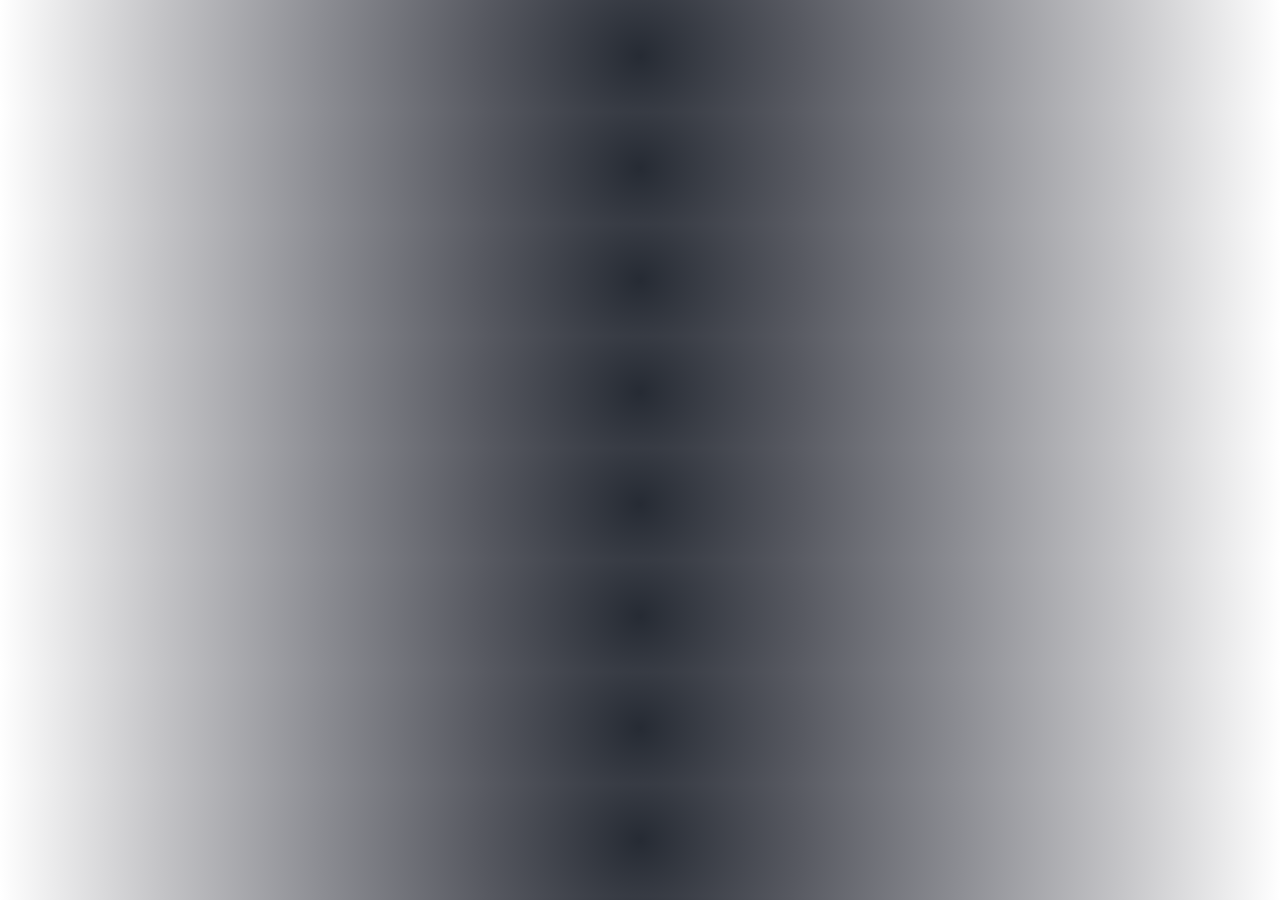
<file: item.html>
<!DOCTYPE html>
<html lang="en">

<head>
    <meta charset="UTF-8">
    <meta http-equiv="X-UA-Compatible" content="IE=edge">
    <meta name="viewport" content="width=device-width, initial-scale=1.0">
    <title>Task1</title>
    <link rel="stylesheet" href="./item-style.css">
    <script src="https://ajax.googleapis.com/ajax/libs/jquery/3.5.1/jquery.min.js"></script>
    <script src="./item-app.js"></script>
</head>


<body>
    <div class="content">
        <div class="wrapper">
            <div class="row1"></div>
        </div>
    </div>

</body>
</html>
</file>
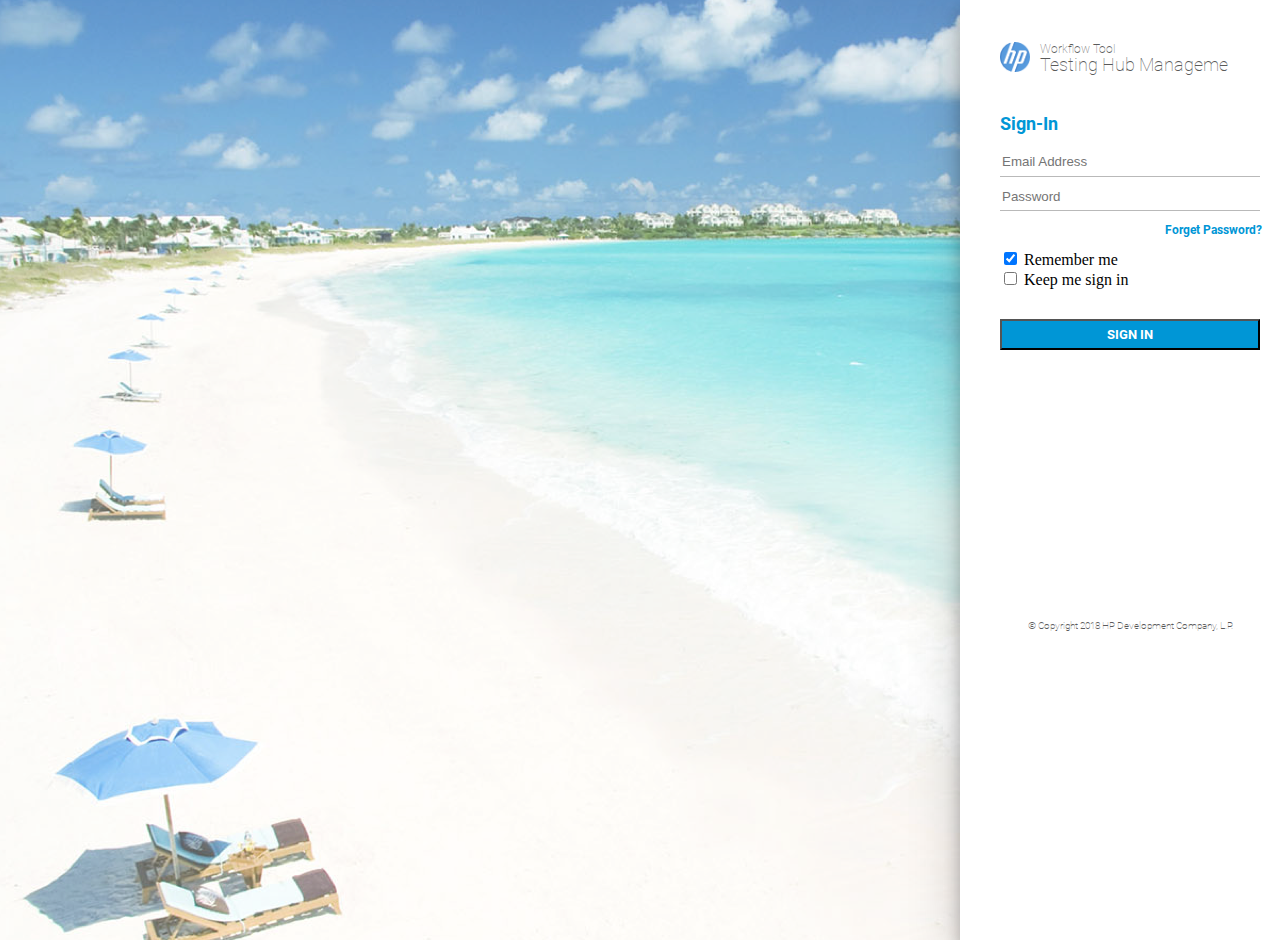
<file: sign-in.html>
<!DOCTYPE html>
<html lang="en">

<head>
    <meta charset="UTF-8">
    <meta http-equiv="X-UA-Compatible" content="IE=edge">
    <meta name="viewport" content="width=device-width, initial-scale=1.0">
    <title>Sign up</title>
    <link rel="stylesheet" href="./sign-up-style.css">
</head>

<body>
    <div class="Sign-up-Rectangle Rectangle-3-Copy-2">
        <div class="logo-header-ipad">
            <div class="hp-icon"></div>
            <p class="Workflow-tool">Workflow Tool</p>
            <p class="Testing-Hub-Manageme">Testing Hub Manageme</p>
        </div>

        <p class="Sign-Up">Sign-In</p>

        <div class="sign-up-div"><input class="Rectangle-2-Copy-14" type="email" name="email"
                placeholder="Email Address"></div>
        <div class="sign-up-div1"><input class="Rectangle-2-Copy-14" type="password" name="pass" placeholder="Password">
        </div>

        <a class="password-forget-recover">Forget Password?</a>

        <div class="checkbox">
            <label class="container">
                <input type="checkbox" checked="checked">
                <span class="checkmark"></span>
                Remember me
              </label>
              
              <label class="container">
                <input type="checkbox">
                <span class="checkmark"></span>
                Keep me sign in
              </label>
        </div>

        <button class="sign-up-botton">SIGN IN</button>

        <p class="copyright-sign-in">© Copyright 2018 HP Development Company, L.P.</p>

    </div>
</body>

</html>
</file>
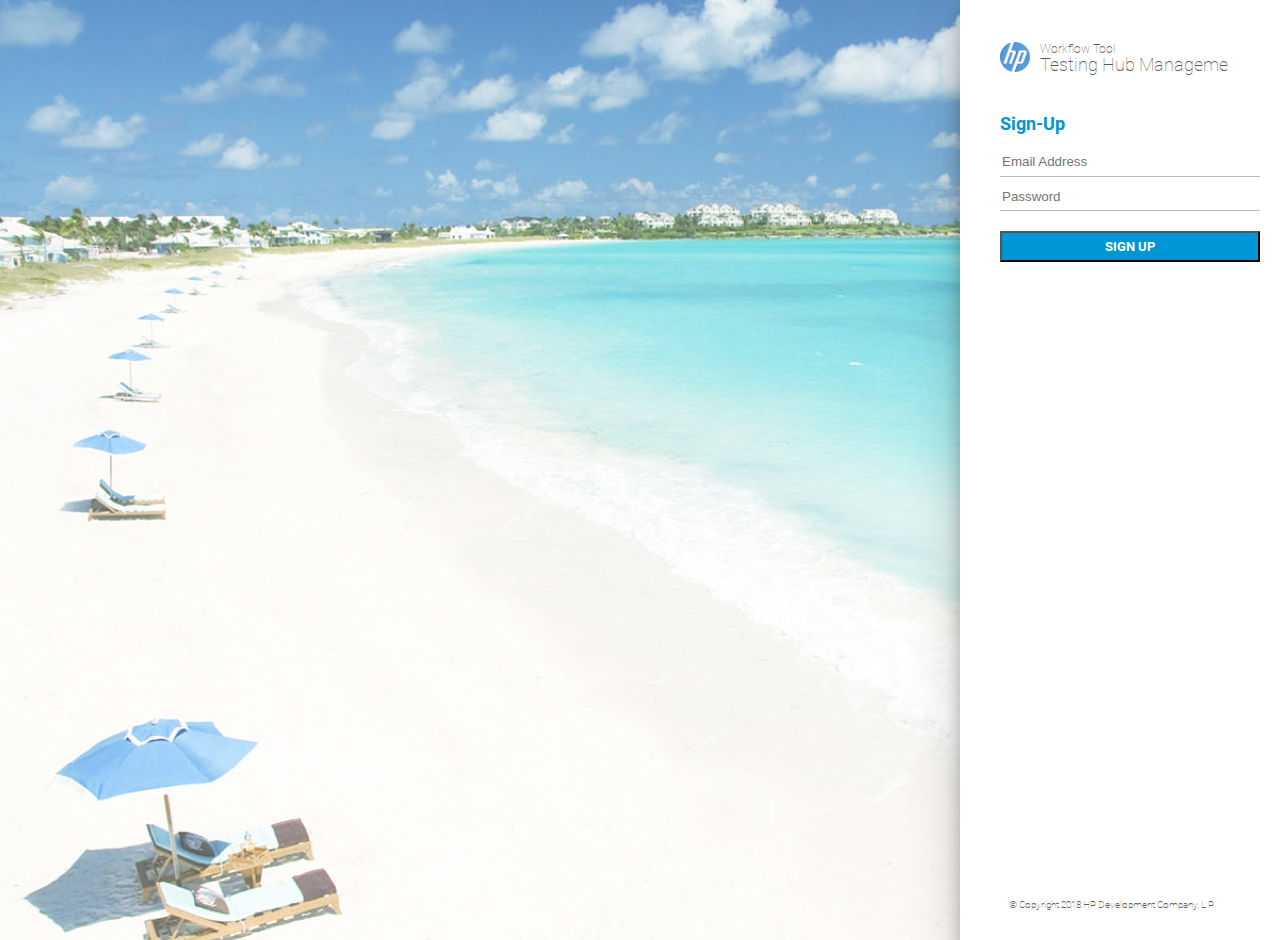
<file: sign-up.html>
<!DOCTYPE html>
<html lang="en">

<head>
    <meta charset="UTF-8">
    <meta http-equiv="X-UA-Compatible" content="IE=edge">
    <meta name="viewport" content="width=device-width, initial-scale=1.0">
    <title>Sign up</title>
    <link rel="stylesheet" href="./sign-up-style.css">
</head>

<body>
    <div class="Sign-up-Rectangle Rectangle-3-Copy-2">
        <div class="logo-header-ipad">
            <div class="hp-icon"></div>
            <p class="Workflow-tool">Workflow Tool</p>
            <p class="Testing-Hub-Manageme">Testing Hub Manageme</p>
        </div>

        <p class="Sign-Up">Sign-Up</p>

        <div class="sign-up-div"><input class="Rectangle-2-Copy-14" type="email" name="email"
                placeholder="Email Address"></div>
        <div class="sign-up-div1"><input class="Rectangle-2-Copy-14" type="password" name="pass"
                placeholder="Password"></div>
        <button class="sign-up-botton">SIGN UP</button>

        <p class="copyright">© Copyright 2018 HP Development Company, L.P.</p>
        
    </div>
</body>

</html>
</file>
<file: item-style.css>
body{
    margin: 0;
    font-family: 'Ubuntu',sans-serif;
    background-image: radial-gradient(circle, #262b34, #575961, #8c8d93, #c4c4c7, #ffffff);
}

.wrapper{
    margin: 2em;    
}

.row1{
    display: grid;
    grid-template-columns: repeat(2, 1fr); 
    grid-gap: 1rem;
    text-align: left;
    margin-top: 5em;
    margin-bottom:2em;
}

.row1 > div{
    
    border-radius: 5.5rem;
    padding: 2em;
    box-shadow: rgb(0, 0, 0) 0px 20px 30px -10px;
    background-color: #FFF;
}

.last-section{
    display: flex;
    flex-direction: column;
    text-align: left;
    background: #007F86;
    color: #FFF;
    padding-left:0.5rem;
    font-weight: 700;
    border-radius: 15px;
}

.price{
    align-self: flex-start;
    color: #FFF;
    font-weight: 700;
}

.description{
    width: 10rem;
    white-space: nowrap;
    overflow: hidden;
    text-overflow: ellipsis;
}

.item-image-container{
    display: flex;
    justify-content: flex-start;
}

/* ------------------------- media queires -----------------------------*/

@media (max-width: 463px){
    .row1{
        grid-template-columns: 1fr;
    }

    .item-image-container{
        justify-content: center;
    }
}

@media (max-width: 400px){
    .row1{
        grid-template-columns: 1fr;
    }

    .item-image-container{
        justify-content: center;
    }
}
/* ---------------------------------------------------------------- */

.item-image
{
    background-image: url(./images/AIRPRO.jpg);
    background-repeat: no-repeat;
    height: 11rem;
    width: 9rem;
}
</file>
<file: sign-up-style.css>
/* -------------- fonts ------------------- */
@font-face {
    font-family: Roboto-Regular;
    src: url(./fonts/Roboto-Thin.ttf);
}

@font-face {
    font-family: Roboto-Bold;
    src: url(./fonts/Roboto-Bold.ttf);
}


/* ----------------- body------------------ */
body{
    margin: 0;
    background-image: url(./images/login-background.png);
    background-repeat: no-repeat;
}

/* --------------------- first div ----------------------- */

.Rectangle-3-Copy-2{
    width: 280px;
    padding: 20px 20px 20px 20px;
    box-shadow: 0 12px 15px 0 rgba(0, 0, 0, 0.24), 0 17px 50px 0 rgba(0, 0, 0, 0.19);
    background-color: #ffffff;
    position: absolute;
    right: 0;
    height: 100%;
}

.logo-header-ipad{
    width: 263px;
    margin: 22px 34px 0 20px;
    font-family: Roboto-Regular;
}

.hp-icon{
    background-image: url(./hp.png);
    height: 30px;
    width: 30px;
    background-repeat: no-repeat;
    position: absolute;
    background-size: 30px;
}

.Workflow-tool{
    margin-top: 10px;
    margin-left: 40px;
    font-family: Roboto-Regular;
    font-size: 12px;
    color: #5a5a5a;
}

.Testing-Hub-Manageme{
    font-family: Roboto-Regular;
    font-size: 18px;
    color: #5a5a5a;
    margin-left: 40px;
    position: relative;
    bottom: 20px;

}


/* --------------------- Sign Up --------------------------- */
.Sign-Up{
    width: 70px;
    font-family: Roboto-Bold;
    font-size: 18px;
    color: #0096d6;
    margin-left: 20px;
}

.Rectangle-2-Copy-14{
    width: 260px;
}

.sign-up-div{
    border-bottom: 1px solid #b9b9b9;
    padding-bottom: 5.7px;
    margin-left: 20px;
}

.sign-up-div > input,
.sign-up-div1 > input{
    border-width: 0ch;
}

.sign-up-div1{
    border-bottom: 1px solid #b9b9b9;
    padding-bottom: 5.7px;
    margin-top: 10px;
    margin-left: 20px;
}

.sign-up-botton{
    font-family: Roboto-Bold;
    width: 260px;
    margin-left: 20px;
    background-color: #0096d6;
    color: white;
    margin-top: 20px;
    padding: 6px;
}


/* ------------------copy right -------------------------- */
.copyright{
    font-family: Roboto-Regular;
    font-size: 10px;
    color: #5a5a5a;
    position: absolute;
    left: calc(50% - 111px);
    bottom: 20px;
}

@media(max-width:750px){
    .copyright{
        margin-top: 340px;
    }
}
@media (max-width:320px){
    
    .Rectangle-3-Copy-2{
        background-image: url(./images/login-background.png);
        background-repeat: no-repeat;
    }
    .Workflow-tool, .Testing-Hub-Manageme{
        color:#FFFFFF;
    }

    .hp-icon{
        background-image: url(./hp-minimum.png);
    }

}

/* -------------------------- use the same style for Sign and Sign out ------------------------------ */

.password-forget-recover{
    font-family: Roboto-Bold;
    font-size: 12px;
    color: #0096d6;
    position: relative;
    left:185px;
    top:9px;
}

.password-forget-recover:hover{
    border-bottom: 1px solid;
}

.checkbox{
    display: flex;
    flex-direction: column;
    margin-left: 20px;
    margin-top: 20px;
    margin-bottom: 10px;
}

.copyright-sign-in{
    margin-left: 48px;
    margin-top: 270px;
    font-family: Roboto-Regular;
    font-size: 10px;
    color: #5a5a5a;
}
</file>
